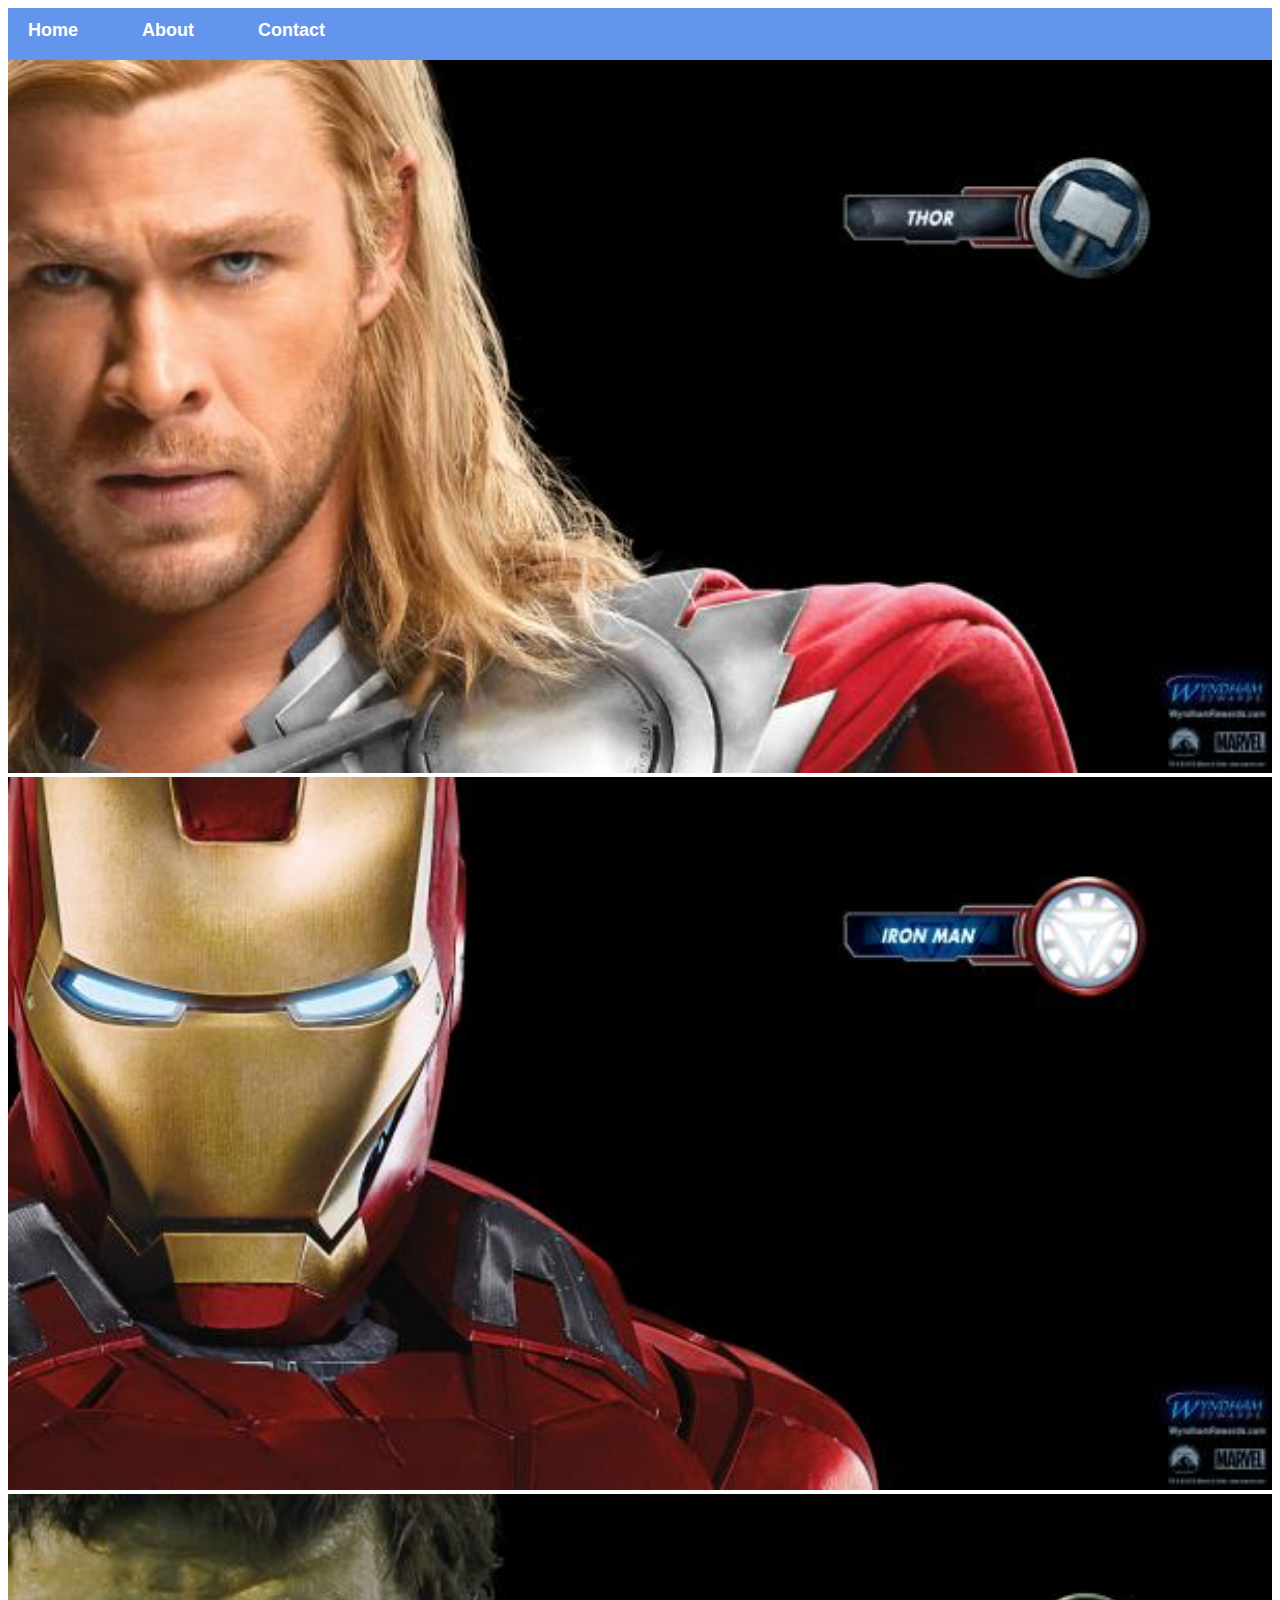
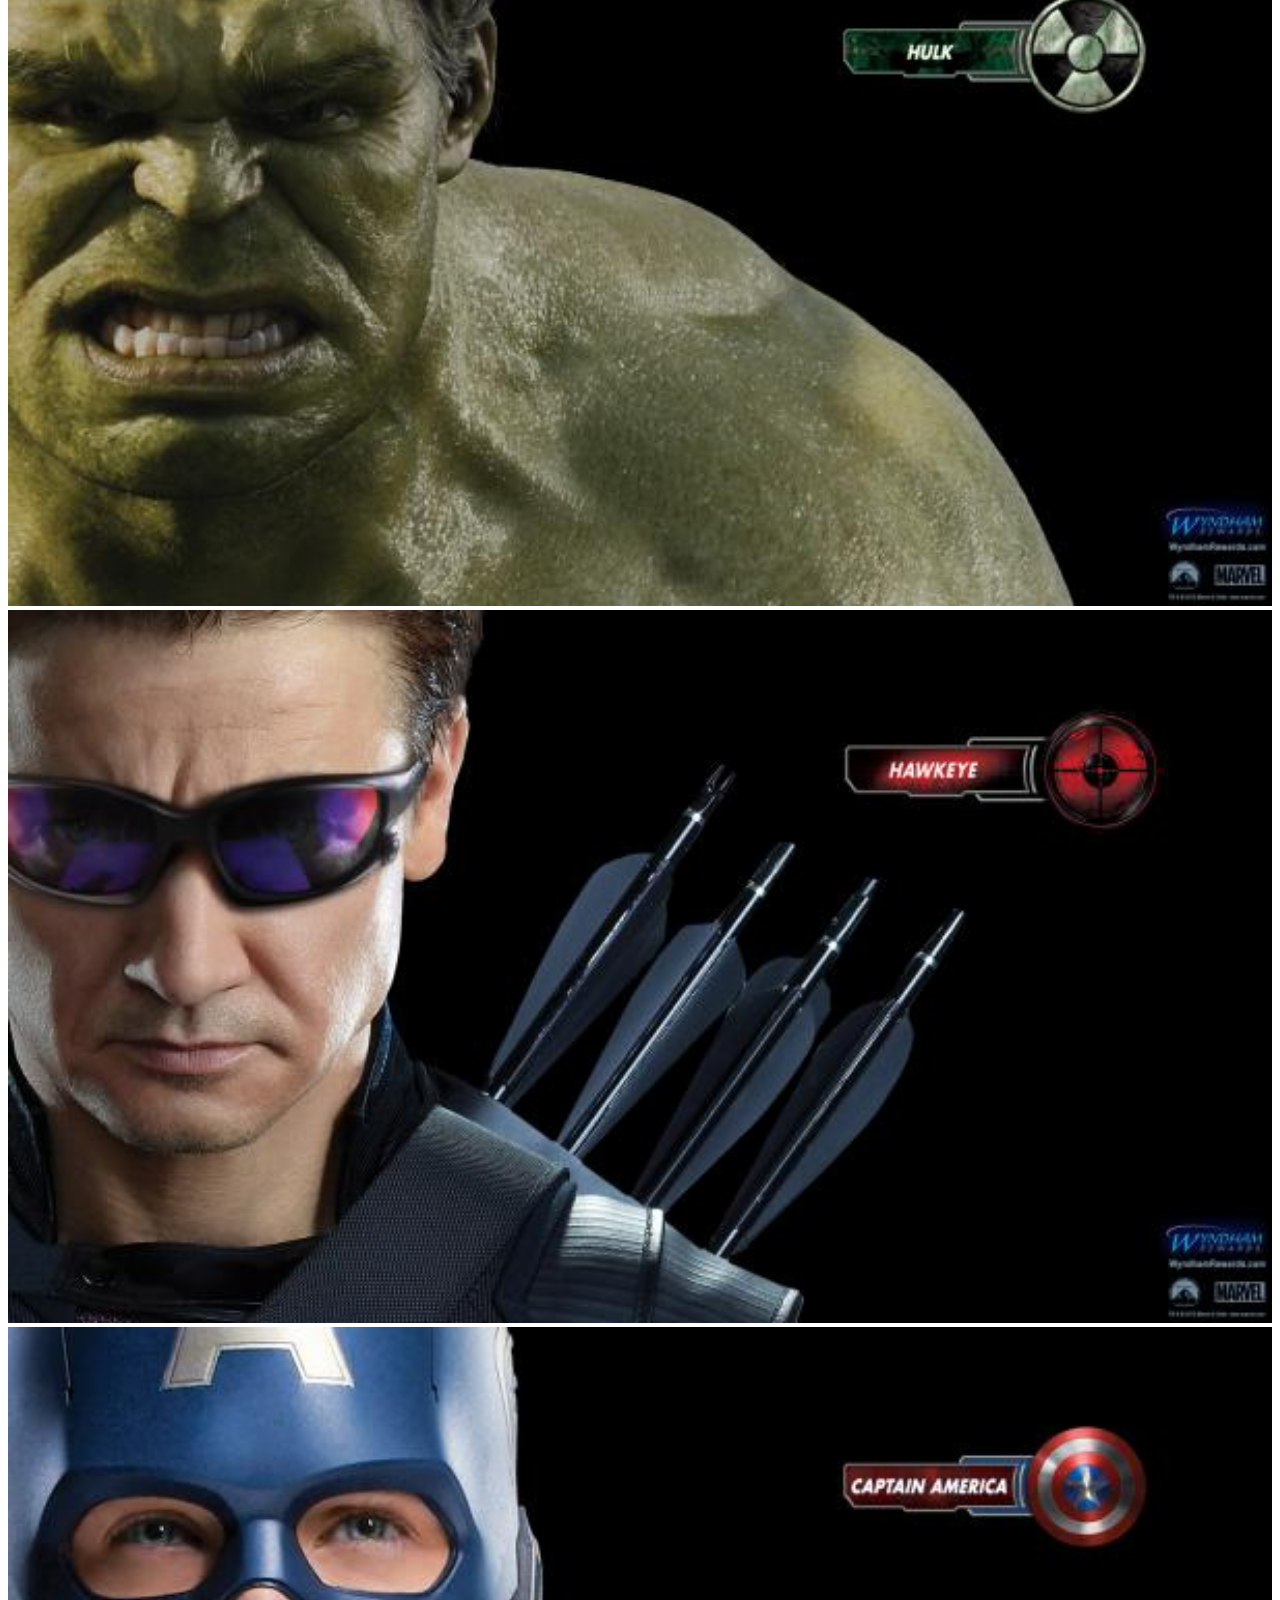
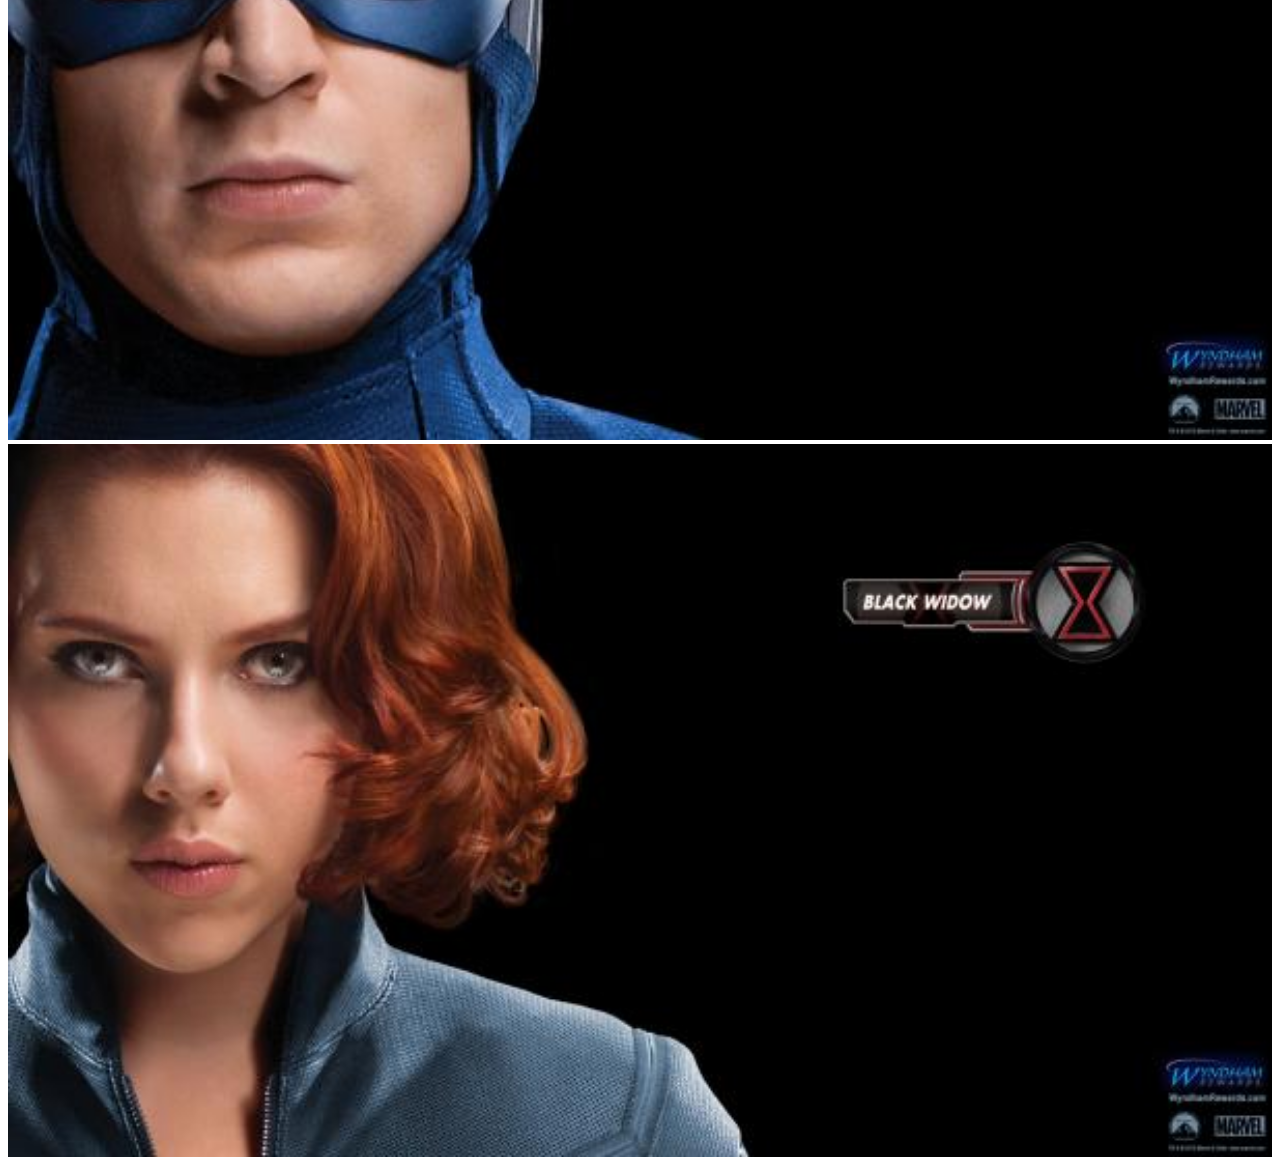
<file: index.html>
<!DOCTYPE html>
<html>
      <head>
            <link rel="stylesheet" href="style.css">
      </head>
      <body>
          
          <div id="menu">
          
          <a href="index.html">Home</a>
               <a href="about.html">About</a>
               <a href="contact.html">Contact</a>
          
          </div>
           <div class="gallery">
              <a href="avenger-01.html"><img src="images/avengers_01.jpg"/></a>
                <a href="avenger-02.html"><img src="images/avengers_02.jpg"/></a>
                <a href="avenger-03.html"><img src="images/avengers_03.jpg"/></a>
                <a href="avenger-04.html"><img src="images/avengers_04.jpg"/></a>
                <a href="avenger-05.html"><img src="images/avengers_05.jpg"/></a>
                <a href="avenger-06.html"><img src="images/avengers_06.jpg"/></a>
           </div>
      </body>
</html>
</file>
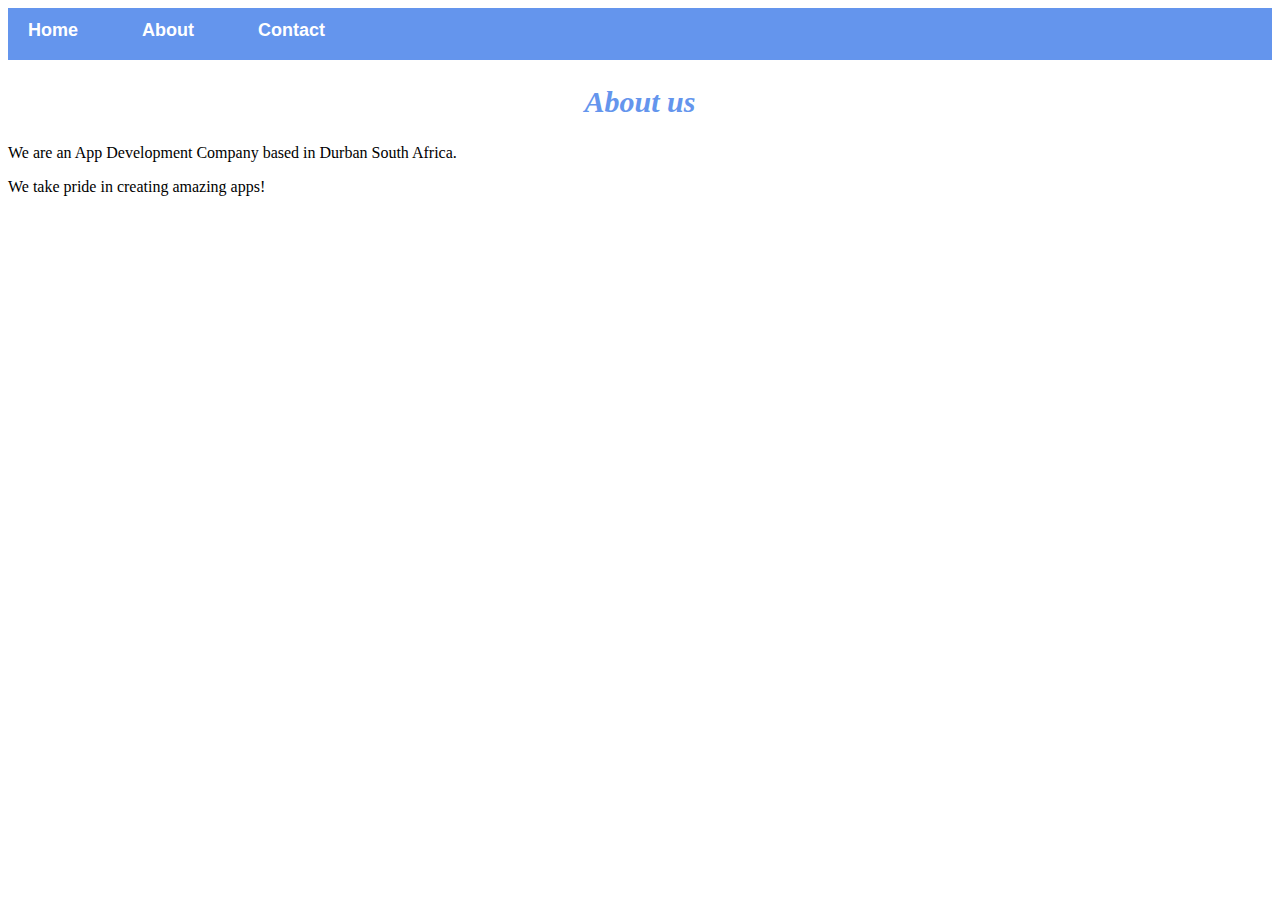
<file: about.html>
<!DOCTYPE html>
<html>
      <head>
            <link rel="stylesheet" href="style.css">
      </head>
      <body>
          <div id="menu">
          
          <a href="index.html">Home</a>
               <a href="about.html">About</a>
               <a href="contact.html">Contact</a>
          
          </div>
          
         
        <h2>About us</h2>
        <p>We are an App Development Company based in Durban South Africa.</p>
        <p>We take pride in creating amazing apps!</p> 
          
          
          
      </body>
</html>
</file>
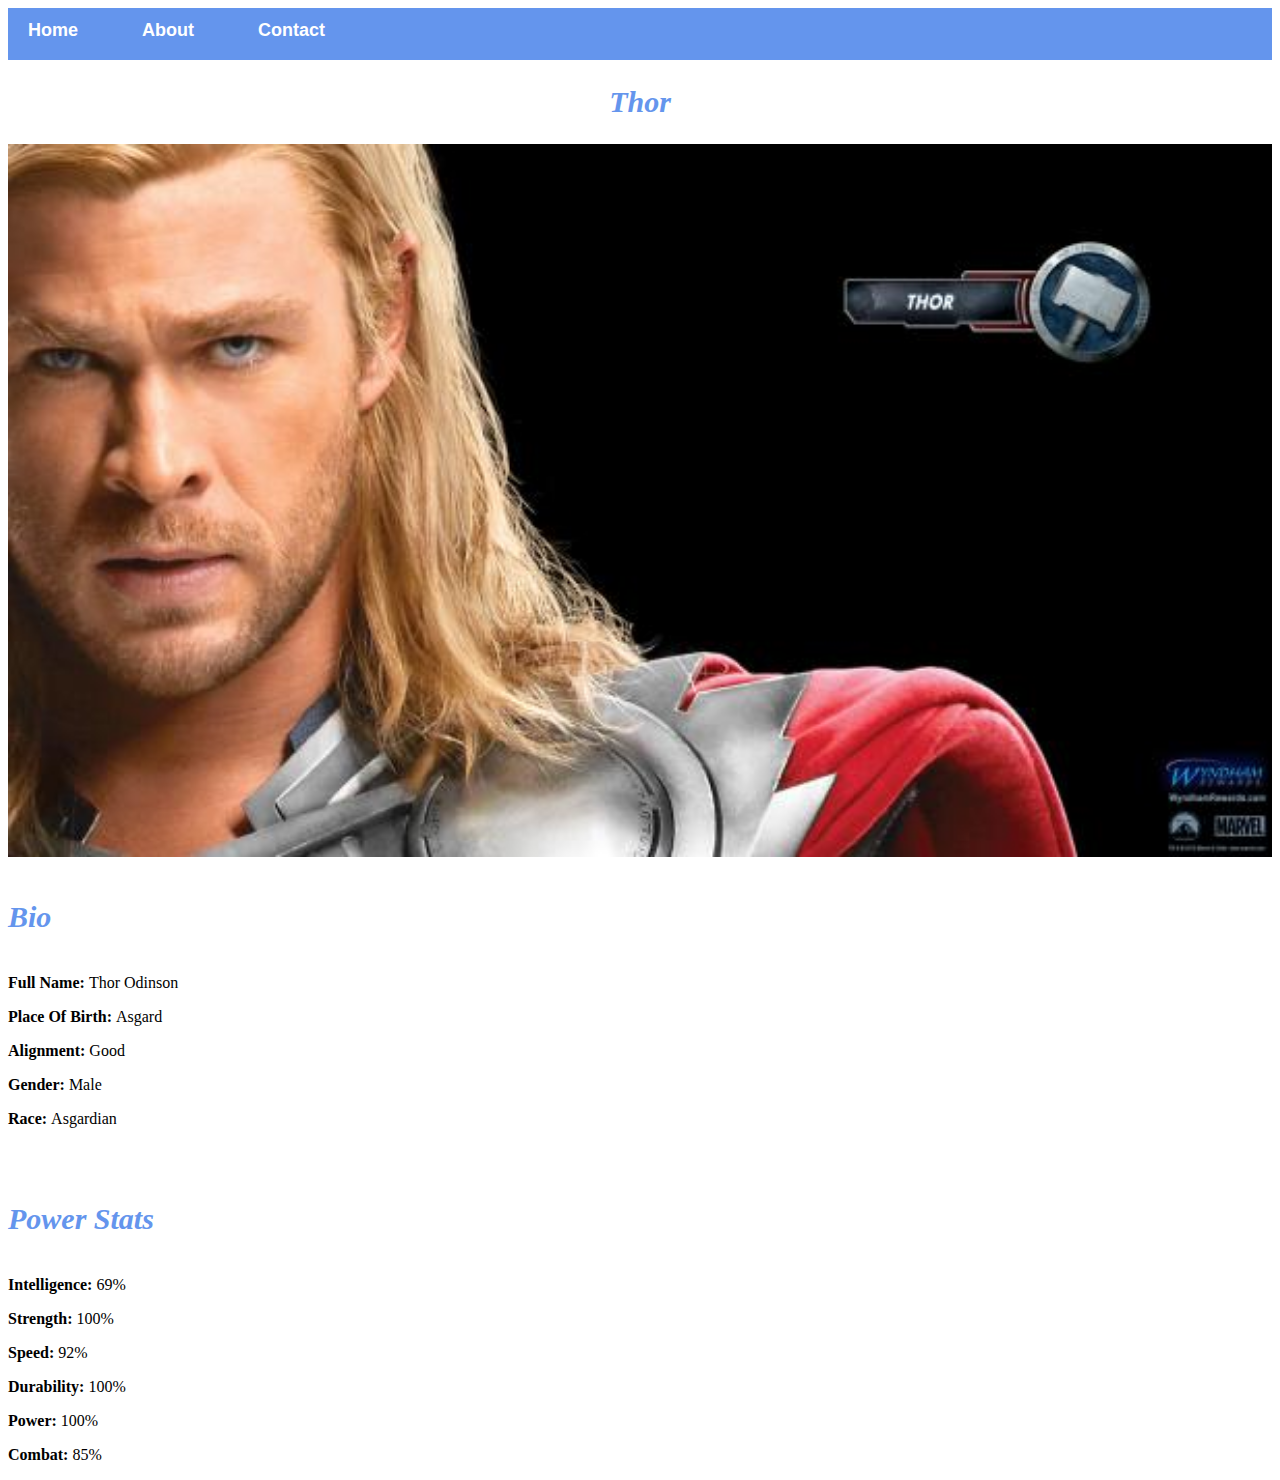
<file: avenger-01.html>
<!DOCTYPE html>
<html>
      <head>
            <link rel="stylesheet" href="style.css">
      </head>
      <body>
          <div id="menu">
          
          <a href="index.html">Home</a>
               <a href="about.html">About</a>
               <a href="contact.html">Contact</a>
          
          </div>
          <h2>Thor</h2>
           <div class="gallery">
                <img src="images/avengers_01.jpg"/>
                
           </div>
          
       <h4>Bio</h4>
               <p><b>Full Name: </b> Thor Odinson</p>
               <p><b>Place Of Birth: </b> Asgard</p>
               <p><b>Alignment: </b> Good</p>
               <p><b>Gender: </b> Male</p>
               <p><b>Race: </b> Asgardian</p>
              <br/>

              <h4>Power Stats</h4>
              <p><b>Intelligence: </b> 69%</p>
              <p><b>Strength: </b> 100%</p>
              <p><b>Speed: </b> 92%</p>
              <p><b>Durability: </b> 100%</p>
              <p><b>Power: </b> 100%</p>
              <p><b>Combat: </b> 85%</p> 
          
          
          
          
      </body>
</html>
</file>
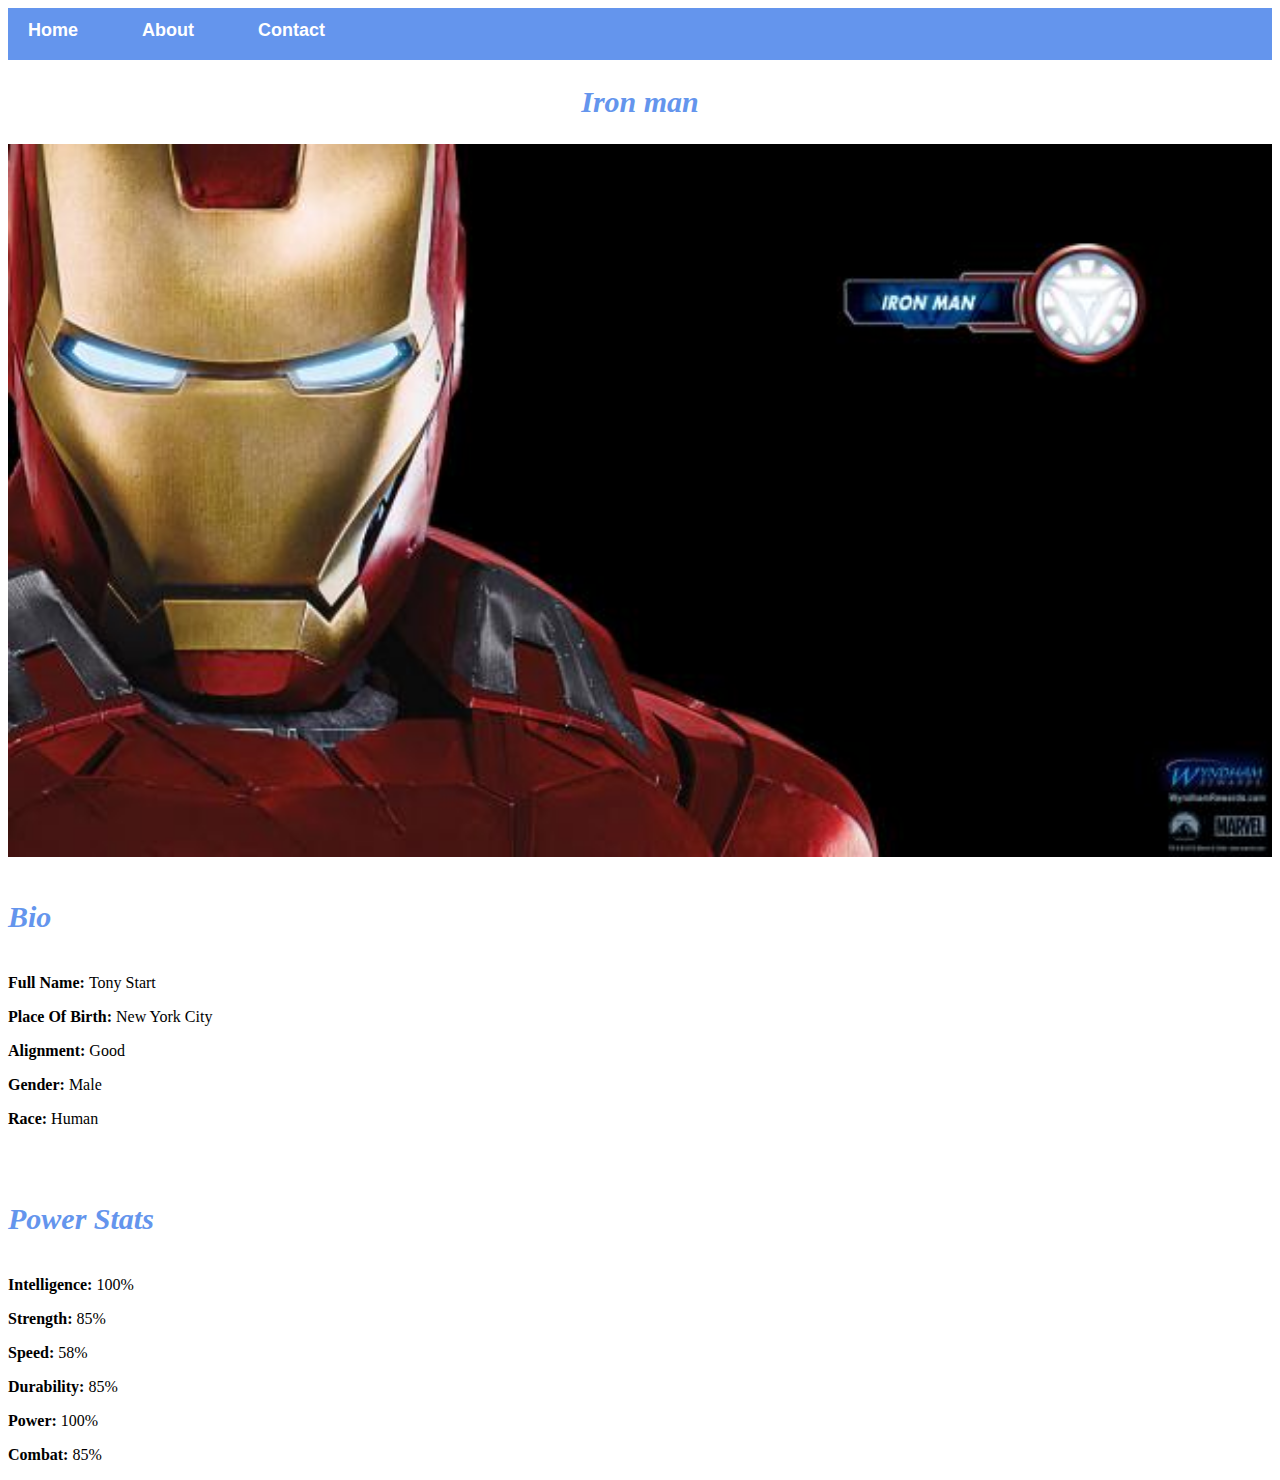
<file: avenger-02.html>
<!DOCTYPE html>
<html>
      <head>
            <link rel="stylesheet" href="style.css">
      </head>
      <body>
           <div id="menu">
          
          <a href="index.html">Home</a>
               <a href="about.html">About</a>
               <a href="contact.html">Contact</a>
          
          </div>
          <h2>Iron man</h2>
           <div class="gallery">
                <img src="images/avengers_02.jpg"/>
                
           </div>
          
       <h4>Bio</h4>
               <p><b>Full Name: </b> Tony Start</p>
               <p><b>Place Of Birth: </b> New York City</p>
               <p><b>Alignment: </b> Good</p>
               <p><b>Gender: </b> Male</p>
               <p><b>Race: </b> Human</p>
              <br/>

              <h4>Power Stats</h4>
              <p><b>Intelligence: </b> 100%</p>
              <p><b>Strength: </b> 85%</p>
              <p><b>Speed: </b> 58%</p>
              <p><b>Durability: </b> 85%</p>
              <p><b>Power: </b> 100%</p>
              <p><b>Combat: </b> 85%</p> 
          
          
          
          
      </body>
</html>
</file>
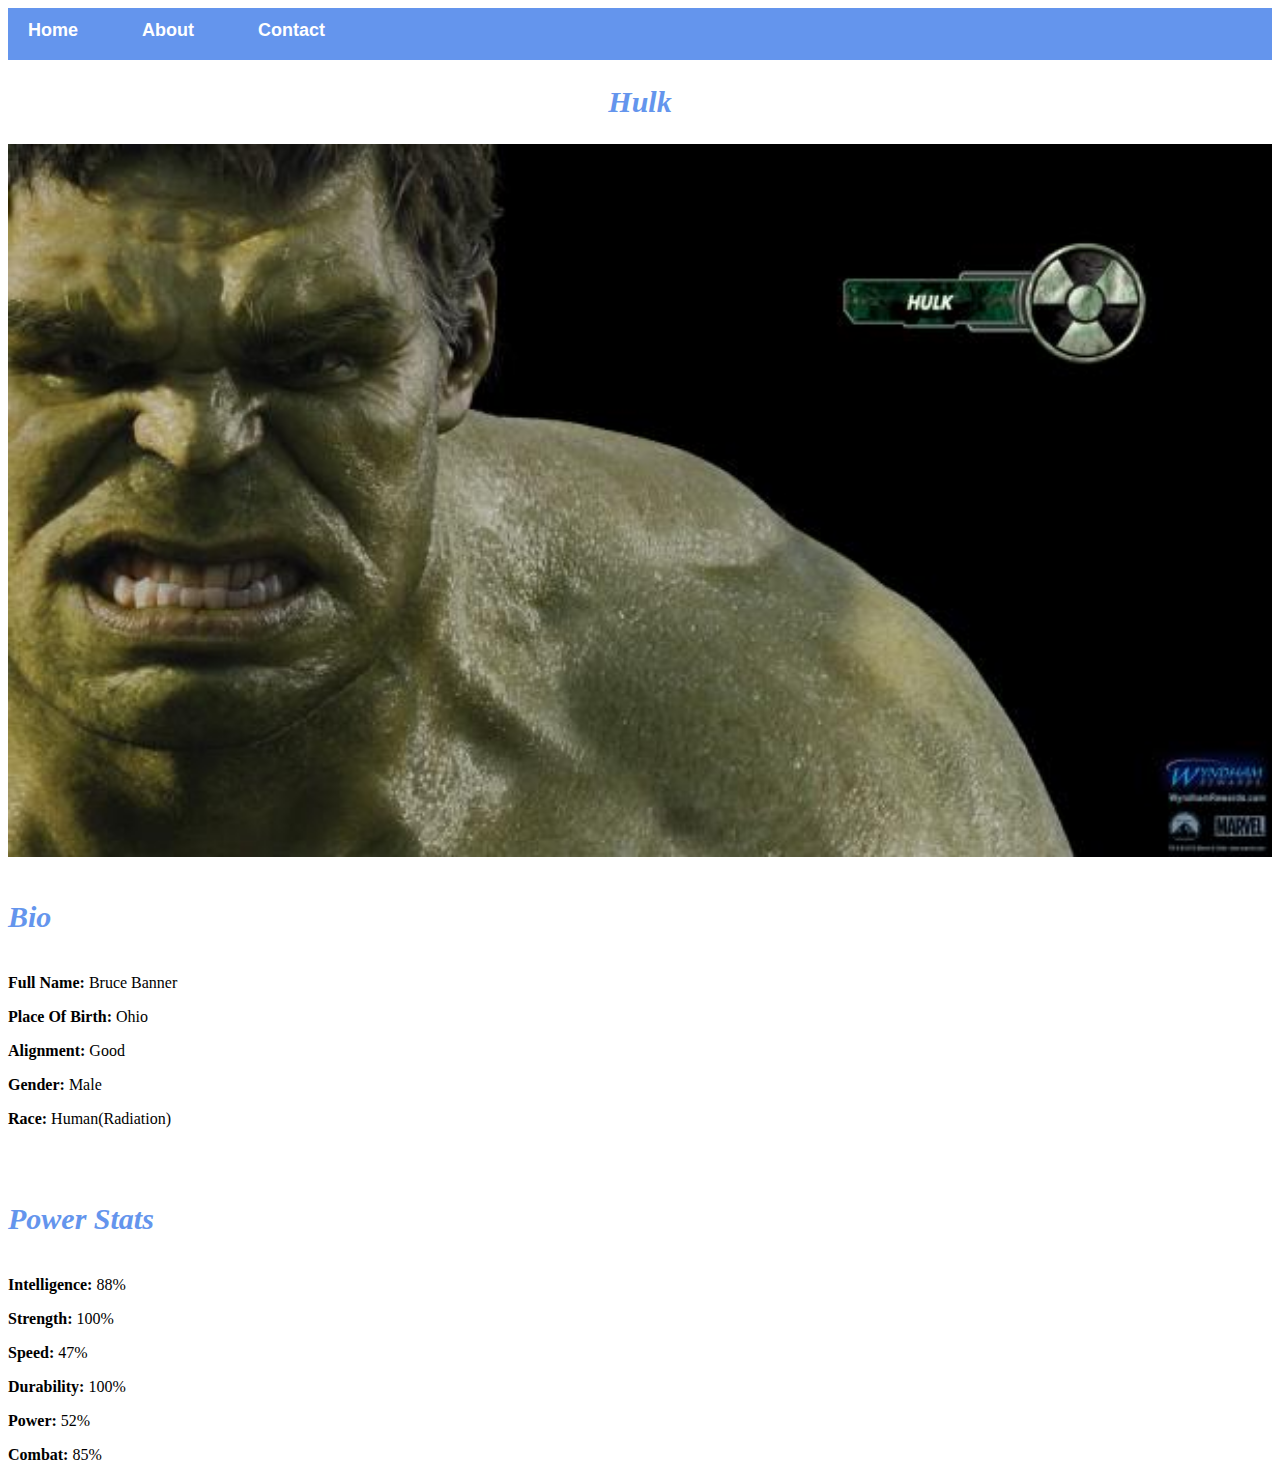
<file: avenger-03.html>
<!DOCTYPE html>
<html>
      <head>
            <link rel="stylesheet" href="style.css">
      </head>
      <body>
           <div id="menu">
          
          <a href="index.html">Home</a>
               <a href="about.html">About</a>
               <a href="contact.html">Contact</a>
          
          </div>
          
          <h2>Hulk</h2>
           <div class="gallery">
                <img src="images/avengers_03.jpg"/>
                
           </div>
          
       <h4>Bio</h4>
               <p><b>Full Name: </b> Bruce Banner</p>
               <p><b>Place Of Birth: </b> Ohio</p>
               <p><b>Alignment: </b> Good</p>
               <p><b>Gender: </b> Male</p>
               <p><b>Race: </b> Human(Radiation)</p>
              <br/>

              <h4>Power Stats</h4>
              <p><b>Intelligence: </b> 88%</p>
              <p><b>Strength: </b> 100%</p>
              <p><b>Speed: </b> 47%</p>
              <p><b>Durability: </b> 100%</p>
              <p><b>Power: </b> 52%</p>
              <p><b>Combat: </b> 85%</p> 
          
          
          
          
      </body>
</html>
</file>
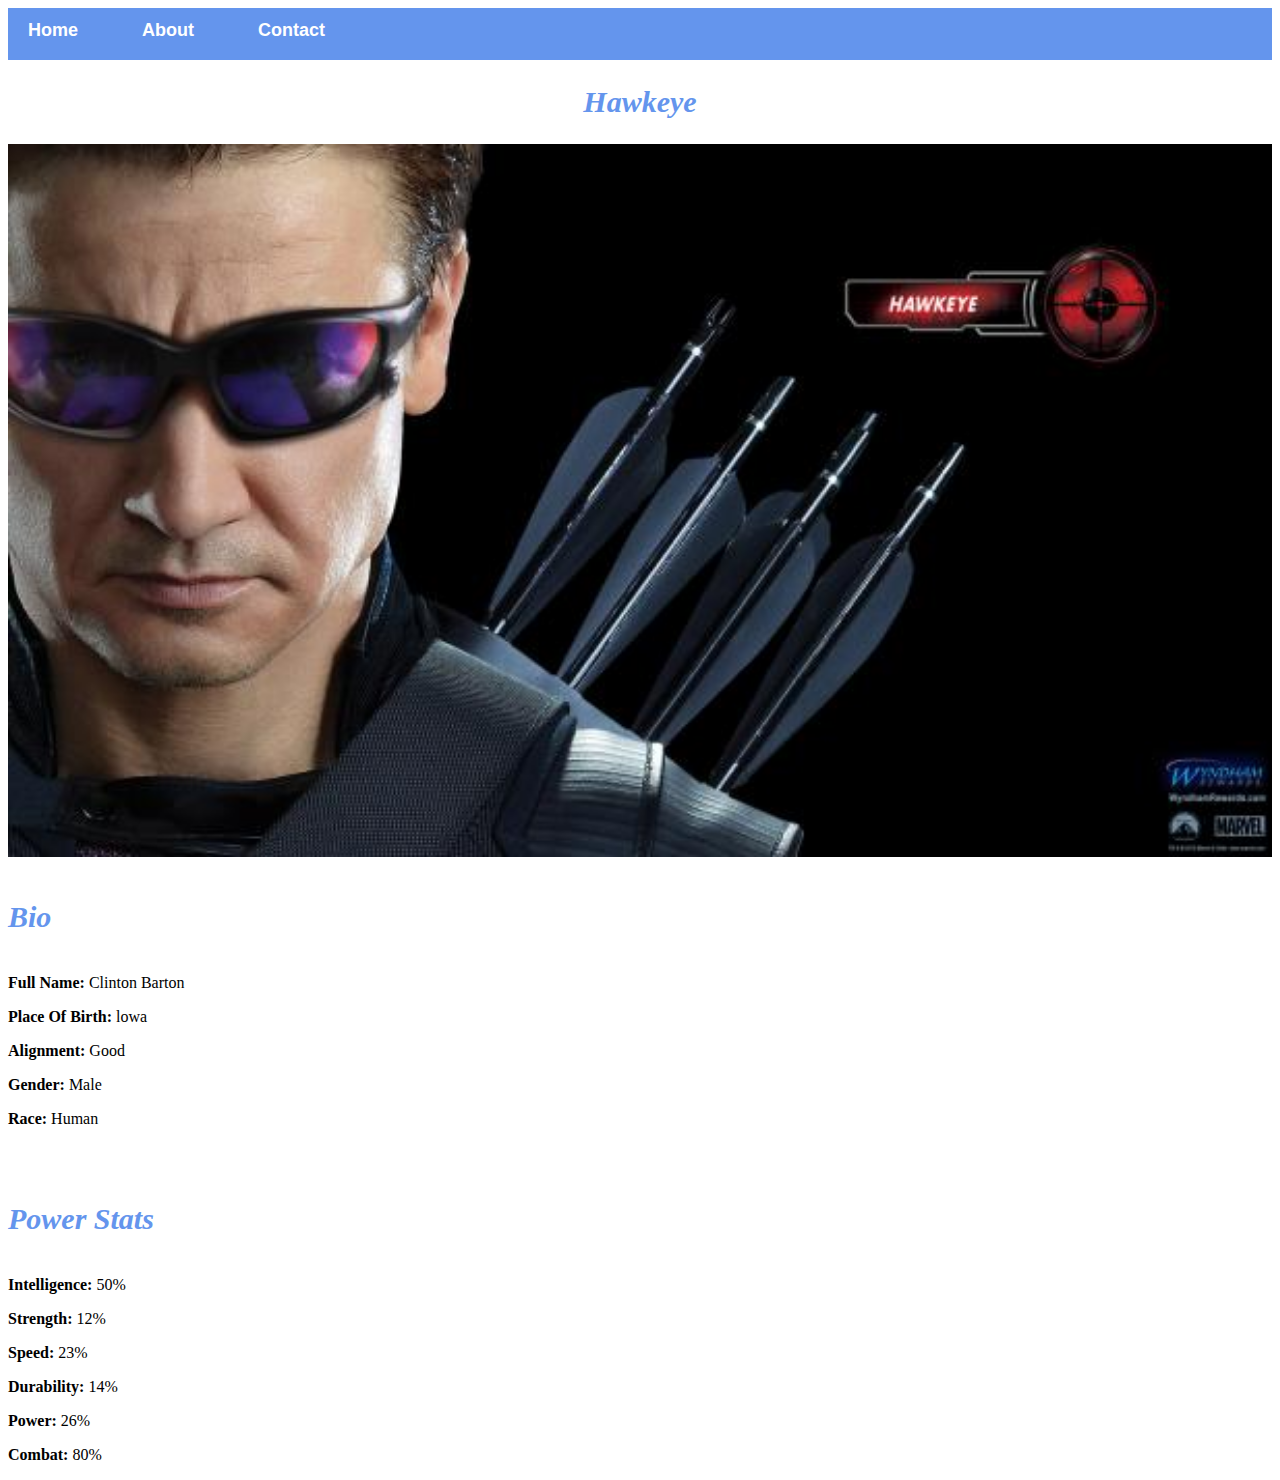
<file: avenger-04.html>
<!DOCTYPE html>
<html>
      <head>
            <link rel="stylesheet" href="style.css">
      </head>
      <body>
           <div id="menu">
          
          <a href="index.html">Home</a>
               <a href="about.html">About</a>
               <a href="contact.html">Contact</a>
          
          </div>
          <h2>Hawkeye</h2>
           <div class="gallery">
                <img src="images/avengers_04.jpg"/>
                
           </div>
          
       <h4>Bio</h4>
               <p><b>Full Name: </b> Clinton Barton</p>
               <p><b>Place Of Birth: </b> lowa</p>
               <p><b>Alignment: </b> Good</p>
               <p><b>Gender: </b> Male</p>
               <p><b>Race: </b> Human</p>
              <br/>

              <h4>Power Stats</h4>
              <p><b>Intelligence: </b> 50%</p>
              <p><b>Strength: </b> 12%</p>
              <p><b>Speed: </b> 23%</p>
              <p><b>Durability: </b> 14%</p>
              <p><b>Power: </b> 26%</p>
              <p><b>Combat: </b> 80%</p> 
          
          
          
          
      </body>
</html>
</file>
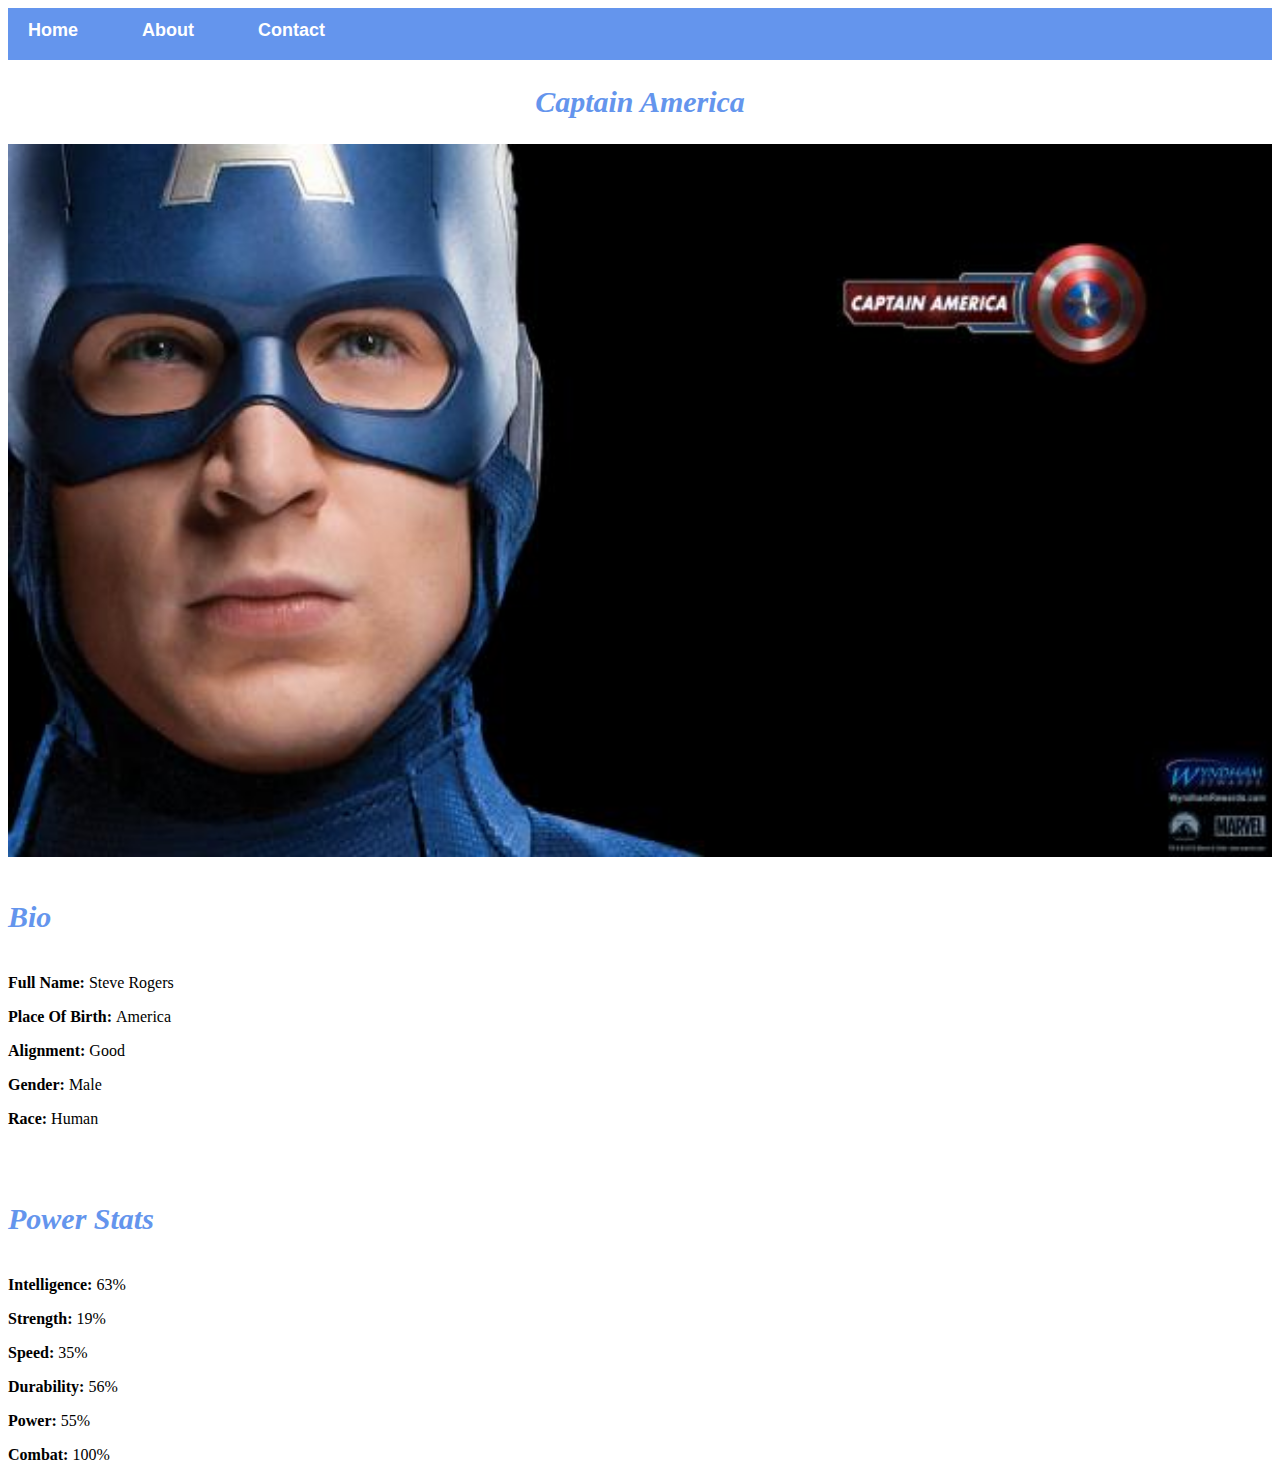
<file: avenger-05.html>
<!DOCTYPE html>
<html>
      <head>
            <link rel="stylesheet" href="style.css">
      </head>
      <body>
           <div id="menu">
          
          <a href="index.html">Home</a>
               <a href="about.html">About</a>
               <a href="contact.html">Contact</a>
          
          </div>
          <h2>Captain America</h2>
           <div class="gallery">
                <img src="images/avengers_05.jpg"/>
                
           </div>
          
       <h4>Bio</h4>
               <p><b>Full Name: </b> Steve Rogers</p>
               <p><b>Place Of Birth: </b> America</p>
               <p><b>Alignment: </b> Good</p>
               <p><b>Gender: </b> Male</p>
               <p><b>Race: </b> Human</p>
              <br/>

              <h4>Power Stats</h4>
              <p><b>Intelligence: </b> 63%</p>
              <p><b>Strength: </b> 19%</p>
              <p><b>Speed: </b> 35%</p>
              <p><b>Durability: </b> 56%</p>
              <p><b>Power: </b> 55%</p>
              <p><b>Combat: </b> 100%</p> 
          
          
          
          
      </body>
</html>
</file>
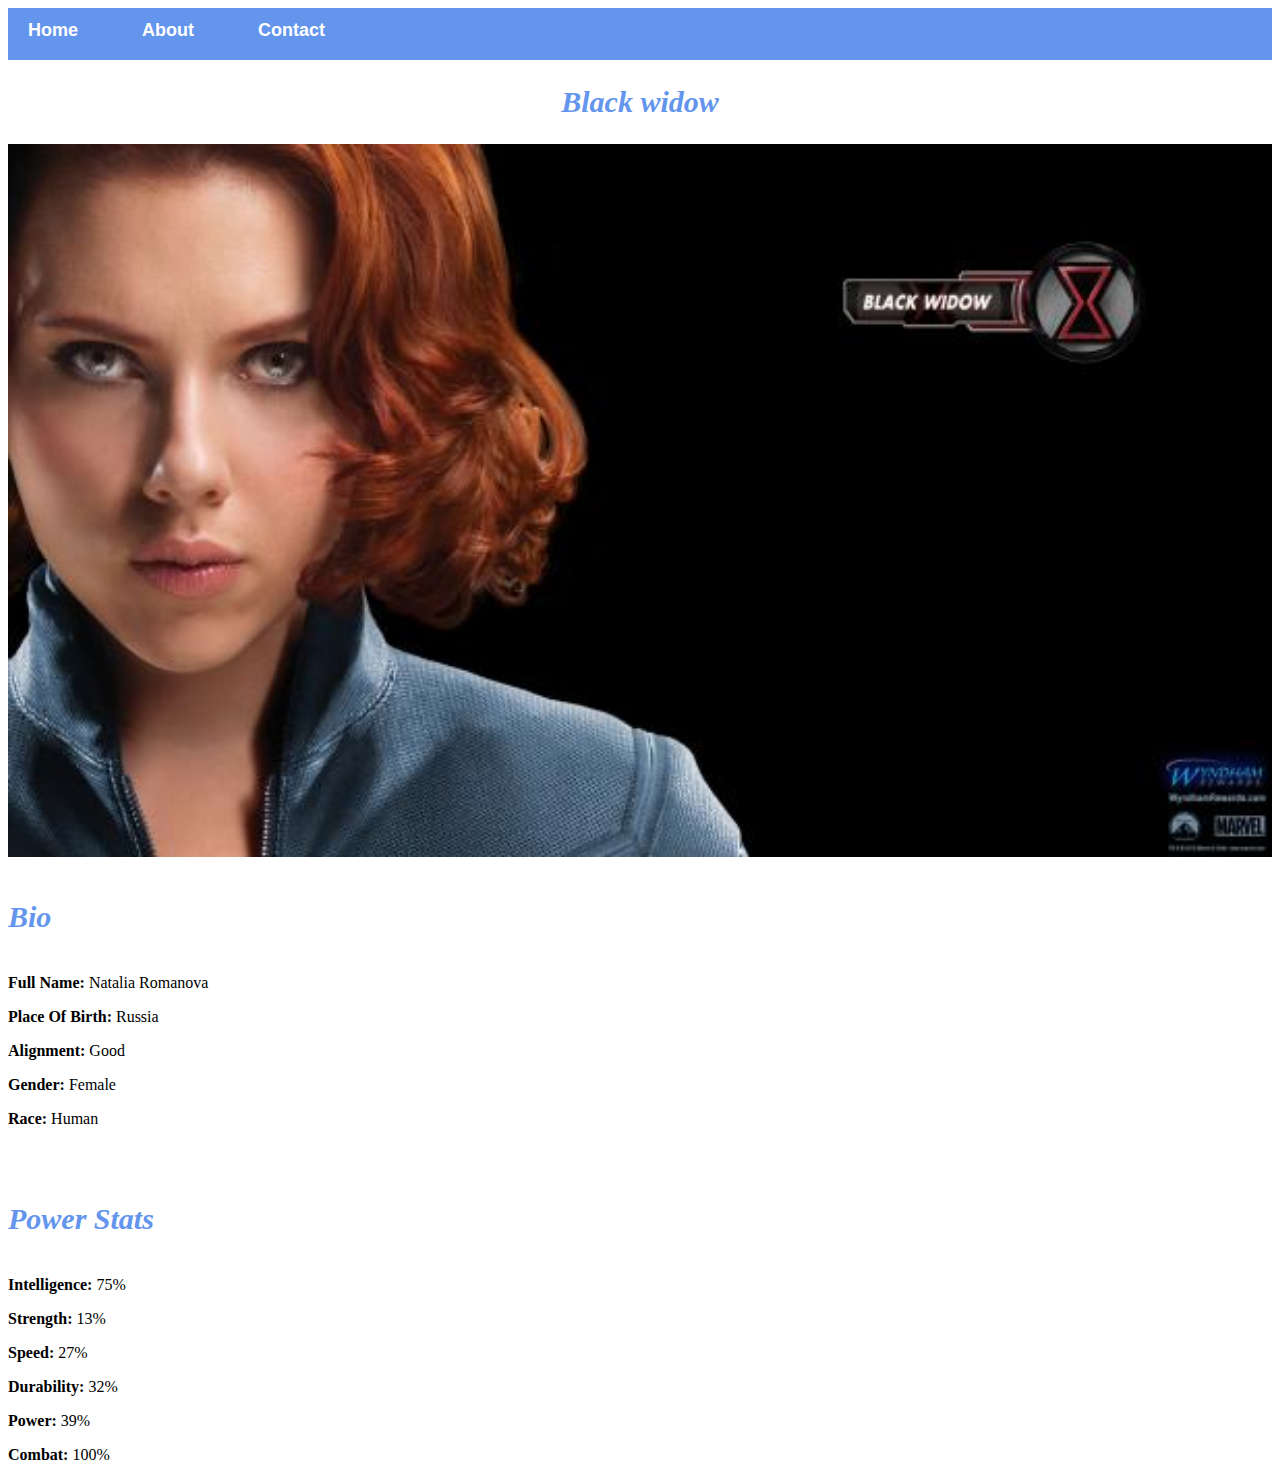
<file: avenger-06.html>
<!DOCTYPE html>
<html>
      <head>
            <link rel="stylesheet" href="style.css">
      </head>
      <body>
           <div id="menu">
          
          <a href="index.html">Home</a>
               <a href="about.html">About</a>
               <a href="contact.html">Contact</a>
          
          </div>
          <h2>Black widow</h2>
           <div class="gallery">
                <img src="images/avengers_06.jpg"/>
                
           </div>
          
       <h4>Bio</h4>
               <p><b>Full Name: </b> Natalia Romanova</p>
               <p><b>Place Of Birth: </b>Russia</p>
               <p><b>Alignment: </b> Good</p>
               <p><b>Gender: </b> Female</p>
               <p><b>Race: </b> Human</p>
              <br/>

              <h4>Power Stats</h4>
              <p><b>Intelligence: </b> 75%</p>
              <p><b>Strength: </b> 13%</p>
              <p><b>Speed: </b> 27%</p>
              <p><b>Durability: </b> 32%</p>
              <p><b>Power: </b> 39%</p>
              <p><b>Combat: </b> 100%</p> 
          
          
          
          
      </body>
</html>
</file>
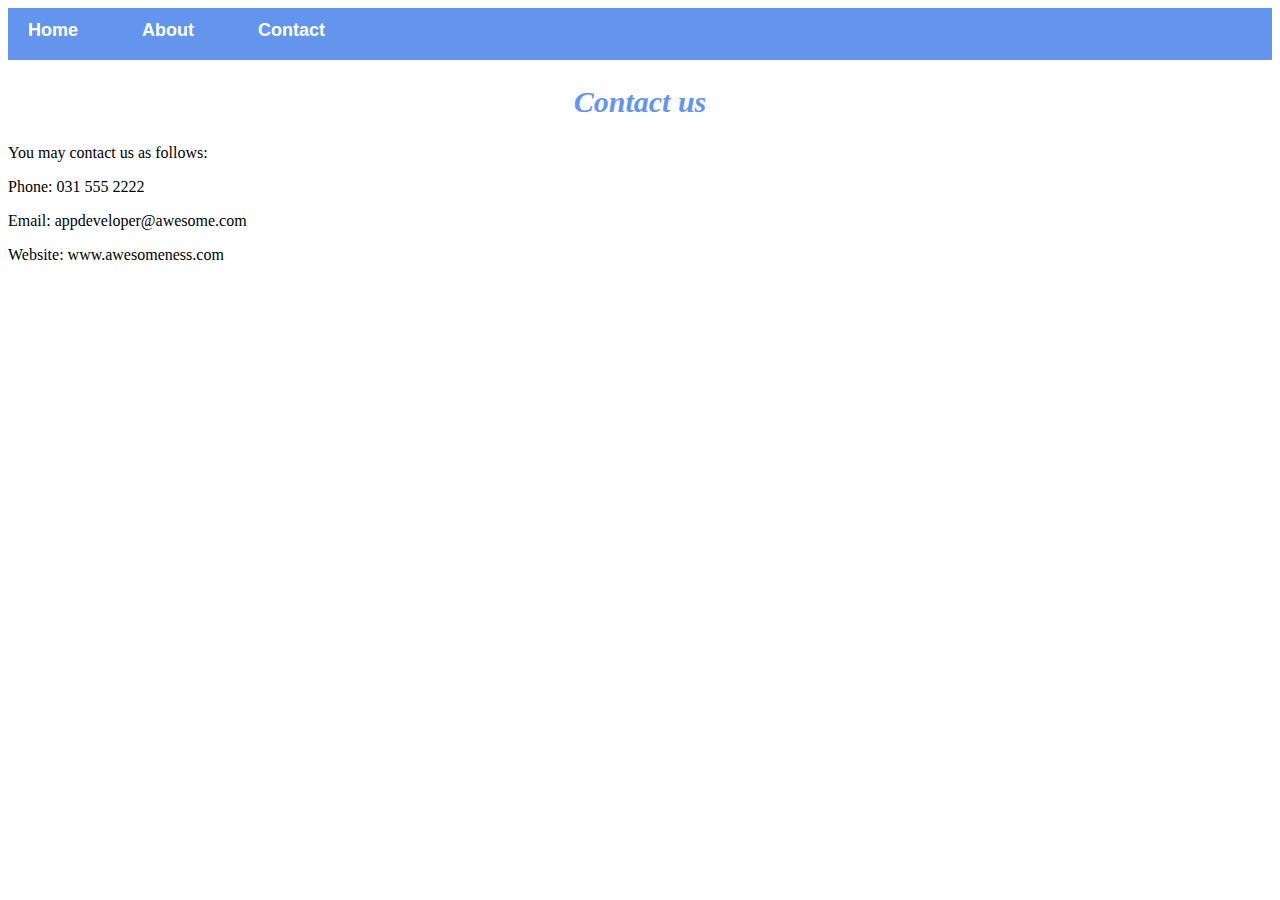
<file: contact.html>
<!DOCTYPE html>
<html>
    <head>
        <link rel="stylesheet" href="style.css">
    </head>
    <body>
        <div id="menu">
            <a href="index.html">Home</a>
            <a href="about.html">About</a>
            <a href="contact.html">Contact</a>
        </div>
        <h2>Contact us</h2>
        <p>You may contact us as follows:</p>
        <p>Phone: 031 555 2222</p>
        <p>Email: appdeveloper@awesome.com</p>
        <p>Website: www.awesomeness.com</p>
    </body>
</html>
</file>
<file: style.css>
.gallery img{
        width: 100%;
 }

#menu{
    
    width: 100%;
    height: 40px;
    background-color: cornflowerblue;
    padding-top: 12px;
}


#menu a{
    
    color: white;
    font-family: helvetica, sans-serif;
    font-size: 18px;
    text-decoration: none;
    font-weight: 800;
    
    padding-left: 20px;
    padding-right: 40px;
    
}

#menu a:hover{
    
    color:cornflowerblue;
}

h2 {
    font-family: Impact, fantasy;
    text-align: center;
    font-size: 30px;
    color: cornflowerblue;
    font-style: italic;
}

h4{
   font-family: Impact, fantasy;
    font-size: 30px;
    color: cornflowerblue;
    font-style: italic;
}
</file>
